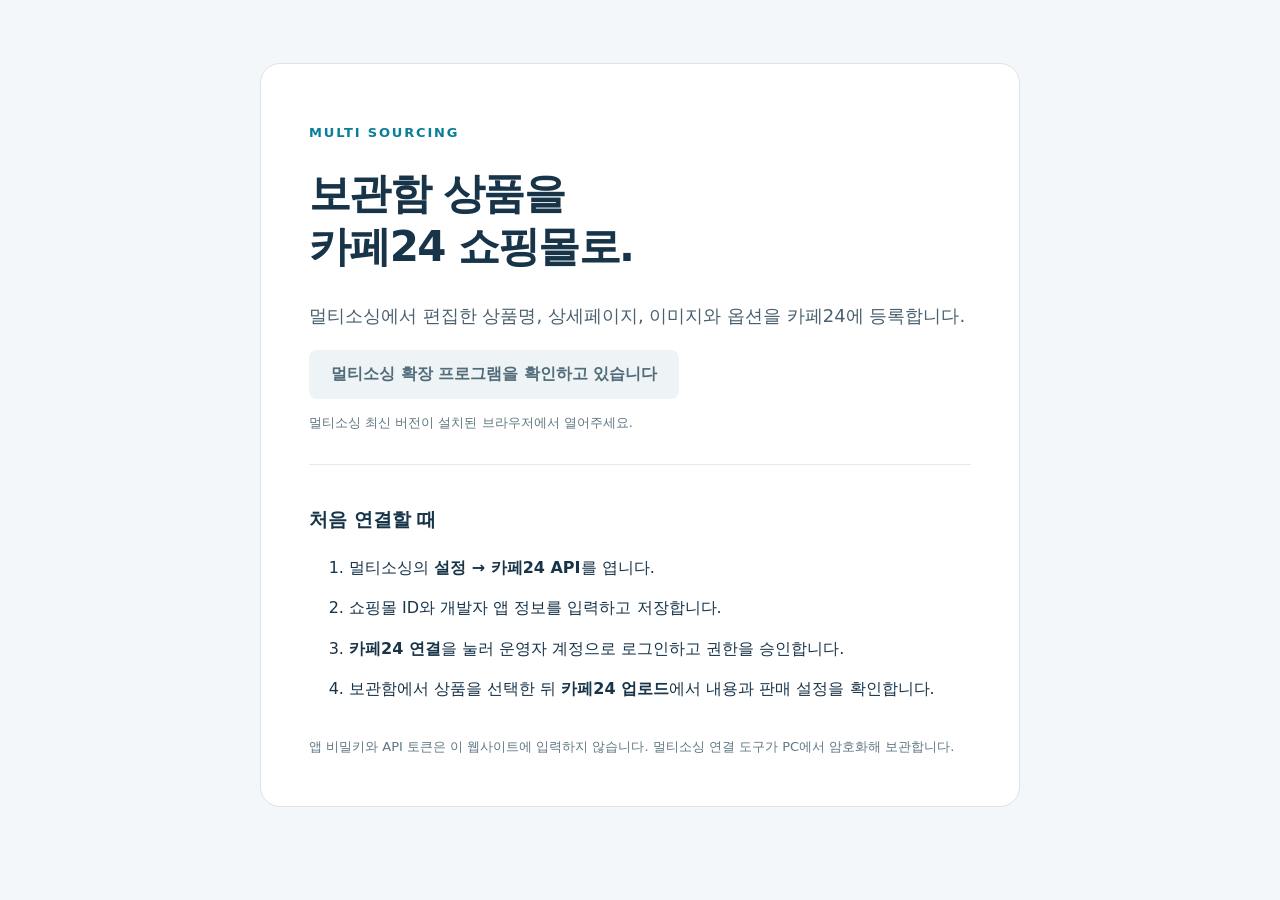
<file: index.html>
<!doctype html><html lang="ko"><head><meta charset="utf-8"><meta name="viewport" content="width=device-width,initial-scale=1"><meta name="referrer" content="no-referrer"><title>멀티소싱 · 카페24 연결</title><link rel="stylesheet" href="style.css"></head><body><main><p class="brand">MULTI SOURCING</p><h1>보관함 상품을<br>카페24 쇼핑몰로.</h1><p class="lead">멀티소싱에서 편집한 상품명, 상세페이지, 이미지와 옵션을 카페24에 등록합니다.</p><button id="open-multisourcing" type="button" disabled>멀티소싱 확장 프로그램을 확인하고 있습니다</button><p id="extension-status">멀티소싱 최신 버전이 설치된 브라우저에서 열어주세요.</p><section><h2>처음 연결할 때</h2><ol><li>멀티소싱의 <strong>설정 → 카페24 API</strong>를 엽니다.</li><li>쇼핑몰 ID와 개발자 앱 정보를 입력하고 저장합니다.</li><li><strong>카페24 연결</strong>을 눌러 운영자 계정으로 로그인하고 권한을 승인합니다.</li><li>보관함에서 상품을 선택한 뒤 <strong>카페24 업로드</strong>에서 내용과 판매 설정을 확인합니다.</li></ol></section><footer>앱 비밀키와 API 토큰은 이 웹사이트에 입력하지 않습니다. 멀티소싱 연결 도구가 PC에서 암호화해 보관합니다.</footer></main></body></html>
</file>
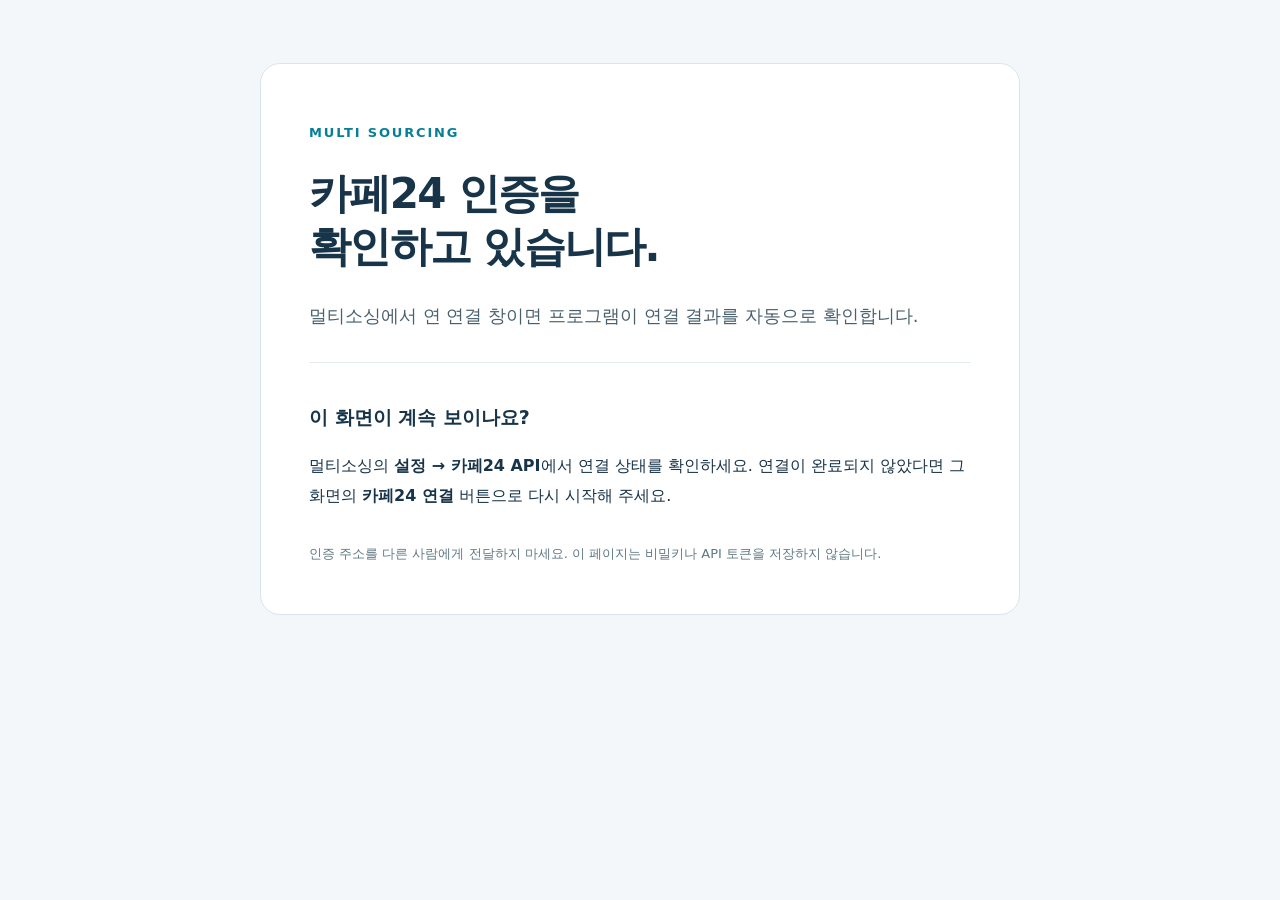
<file: callback.html>
<!doctype html><html lang="ko"><head><meta charset="utf-8"><meta name="viewport" content="width=device-width,initial-scale=1"><meta name="referrer" content="no-referrer"><title>멀티소싱 · 카페24 인증 확인</title><link rel="stylesheet" href="style.css"></head><body><main><p class="brand">MULTI SOURCING</p><h1>카페24 인증을<br>확인하고 있습니다.</h1><p class="lead">멀티소싱에서 연 연결 창이면 프로그램이 연결 결과를 자동으로 확인합니다.</p><section><h2>이 화면이 계속 보이나요?</h2><p>멀티소싱의 <strong>설정 → 카페24 API</strong>에서 연결 상태를 확인하세요. 연결이 완료되지 않았다면 그 화면의 <strong>카페24 연결</strong> 버튼으로 다시 시작해 주세요.</p></section><footer>인증 주소를 다른 사람에게 전달하지 마세요. 이 페이지는 비밀키나 API 토큰을 저장하지 않습니다.</footer></main></body></html>
</file>
<file: style.css>
:root{font-family:system-ui,-apple-system,'Malgun Gothic',sans-serif;color:#183449;background:#f3f7fa}*{box-sizing:border-box}body{margin:0}main{width:min(100% - 40px,760px);margin:7vh auto;background:white;border:1px solid #d9e4ec;border-radius:20px;padding:48px}.brand{font-weight:800;color:#087e99;letter-spacing:.14em;font-size:13px}h1{font-size:42px;letter-spacing:-.04em;line-height:1.25}h2{font-size:19px}.lead{font-size:18px;line-height:1.7;color:#49616e}button{padding:14px 22px;border-radius:8px;border:0;background:#087e99;color:white;font:inherit;font-weight:700;cursor:pointer}button:disabled{background:#eef3f5;color:#526c7a;cursor:default}section{border-top:1px solid #e3ebf0;margin-top:30px;padding-top:20px;line-height:1.9}li{margin:10px 0}footer,#extension-status{font-size:13px;line-height:1.7;color:#607883}footer{margin-top:32px}@media(max-width:600px){main{margin:20px auto;padding:26px}h1{font-size:32px}}
</file>
